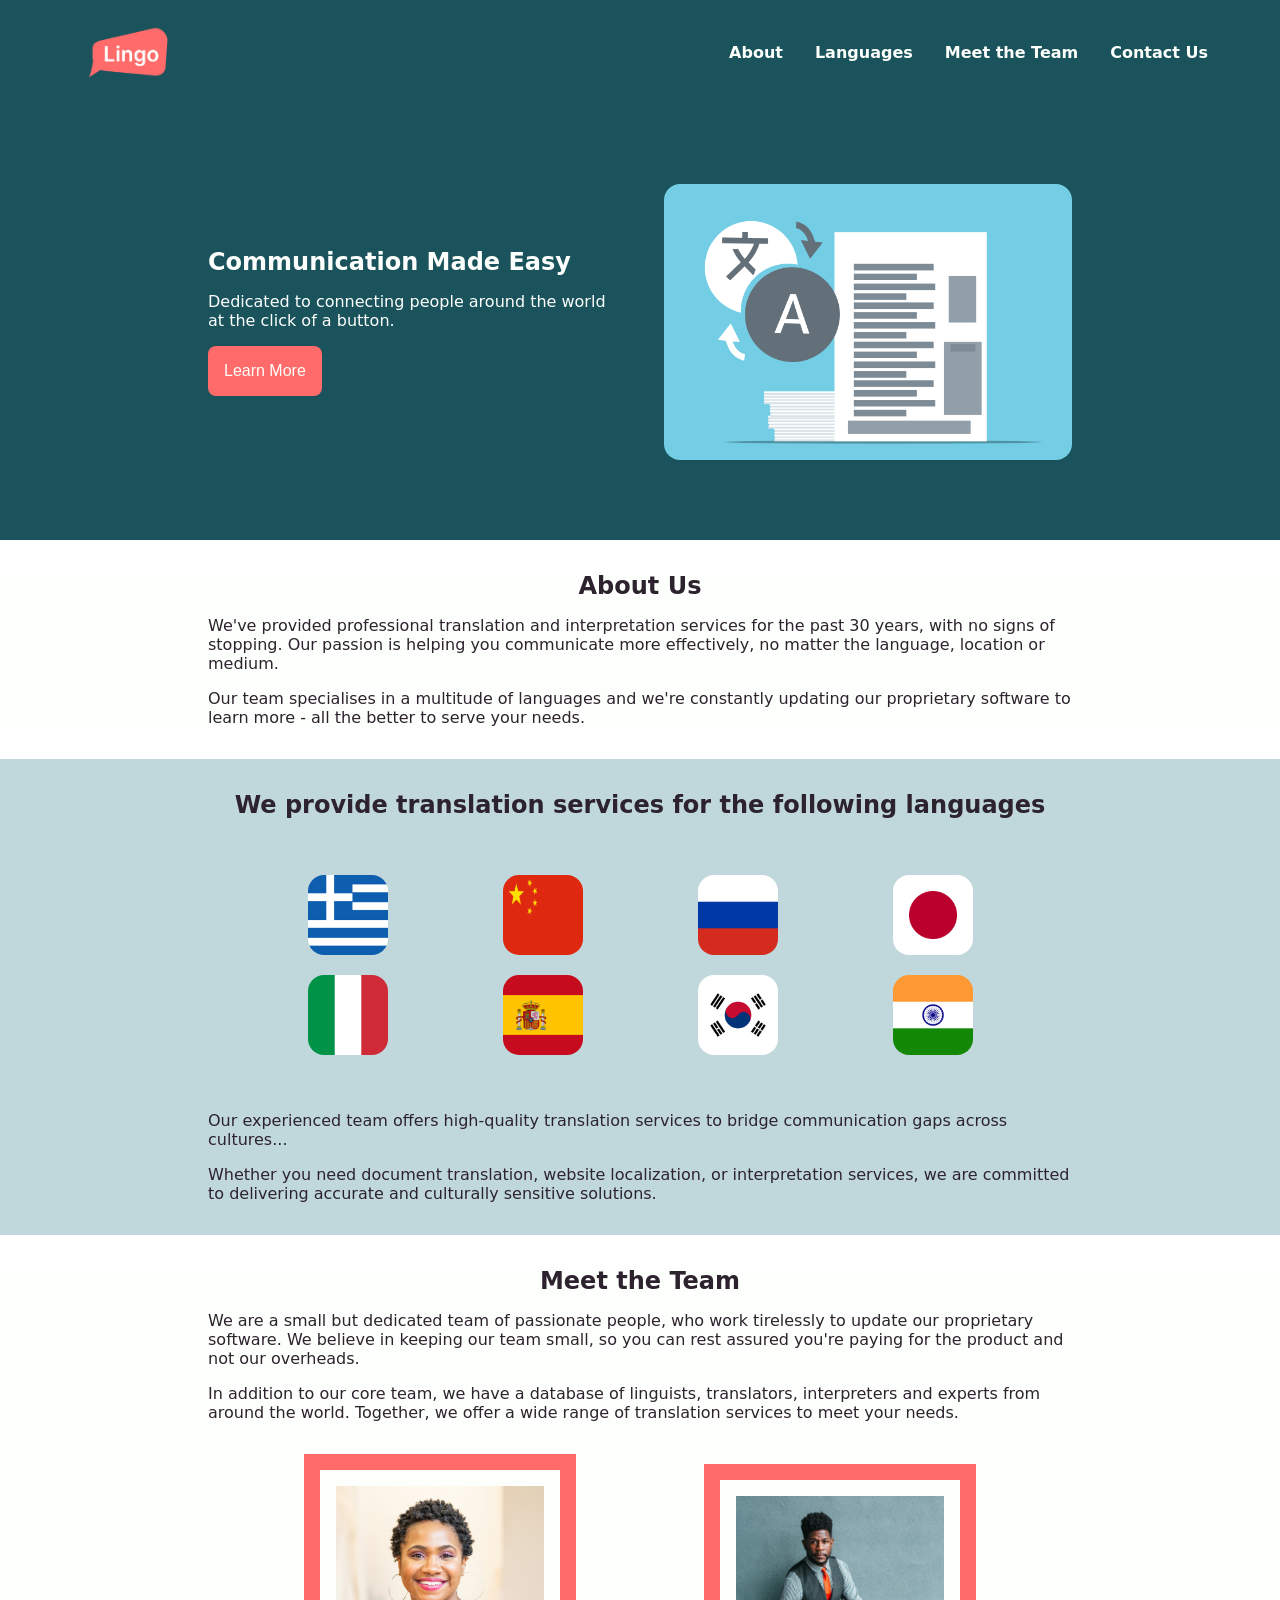
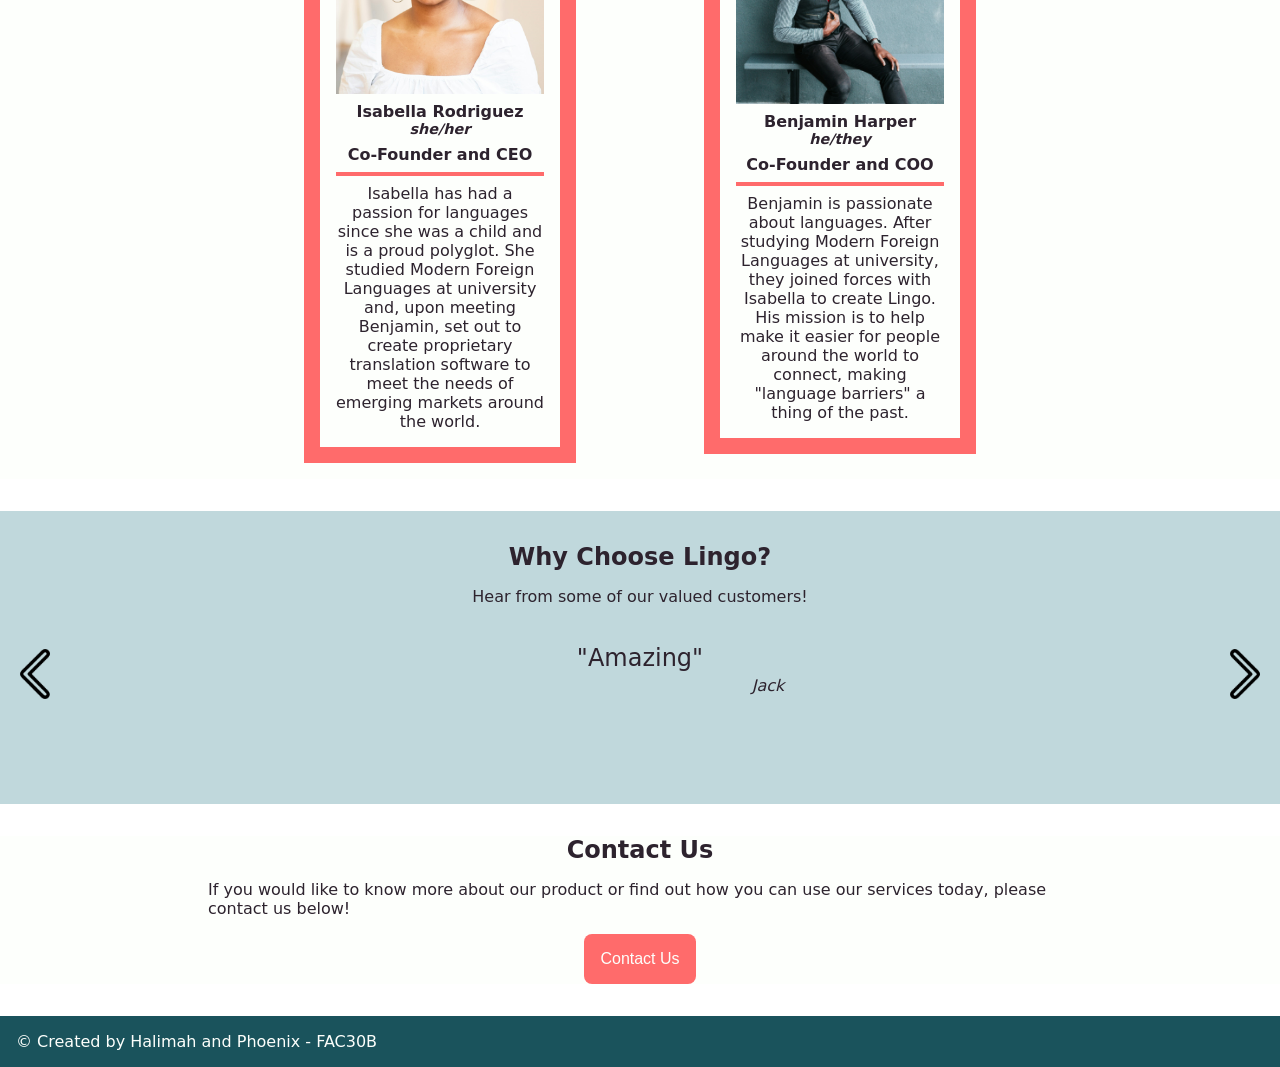
<file: index.html>
<!DOCTYPE html>
<html lang="en">

<head>
    <meta charset="UTF-8">
    <meta name="viewport" content="width=device-width, initial-scale=1.0">
    <title>Lingo Translation Agency</title>
    <link rel="stylesheet" href="style.css">
    <link rel="icon" href="assets/favicon.ico">
    <!-- <link href="https://cdn.jsdelivr.net/npm/bootstrap@5.3.2/dist/css/bootstrap.min.css" rel="stylesheet" integrity="sha384-T3c6CoIi6uLrA9TneNEoa7RxnatzjcDSCmG1MXxSR1GAsXEV/Dwwykc2MPK8M2HN" crossorigin="anonymous"> -->
</head>

<body>
    <header class="green-bg" tabindex="0">
        <div class="wrapper flex-row center space-between width-lg gap-sm">
            <h1><a href="#"><img src="assets/4.png" alt="Lingo Agency Logo" class="img-sm" aria-label="Home" /></a></h1>
            <nav class="flex row">
                <ul id="main-nav" class="flex-row gap-md" aria-expanded="false">
                    <li><a class="nav-link" href="#about">About</a></li>
                    <li><a class="nav-link" href="#langs">Languages</a></li>
                    <li><a class="nav-link" href="#team">Meet the Team</a></li>
                    <li><a class="nav-link" href="#contact">Contact Us</a></li>
                </ul>        
                <button id="nav-btn" class="btn square-btn" aria-label="Open/close navigation">
                    <span></span>
                    <span></span>
                    <span></span>
                </button>
            </nav>
        </div>
    </header>
    <main class="stack-lg">
        <section class="hero green-bg" id="hero" tabindex="0">
            <div class="wrapper grid-row center gap-lg">
                <div class="col-one stack-md">
                    <h2 tabindex="0">Communication Made Easy</h2>
                    <p class="width-sm">Dedicated to connecting people around the world at the click of a button.</p>
                    <button class="btn"><a href="#about">Learn More</a></button>
                </div>
                <div class="col-two">
                    <img src="assets/hero.jpg" alt="" class="width-sm" />
                </div>
            </div>
        </section>
        <section class="white-bg" id="about" tabindex="0">
          <div class="wrapper center stack-md">
              <h2 tabindex="0" class="center-text">About Us</h2>
              <p>We've provided professional translation and interpretation services for the past 30 years, with no signs of stopping. Our passion is helping you communicate more effectively, no matter the language, location or medium.</p>
              <p>Our team specialises in a multitude of languages and we're constantly updating our proprietary software to learn more - all the better to serve your needs.</p>
          </div>
      </section>
        <section id="langs" class="lgreen-bg" tabindex="0">
            <div class="wrapper center stack-md">
              <h2 class="center-text">We provide translation services for the following languages</h2>
              <div class="flag-container">
                <div class="grid-container center">
                    <figure class="grid-item">
                      <img src="assets/greece-flag-square-small.jpg" alt="Greek Flag" class="gallery_img">
                    </figure>
          
                    <figure class="grid-item">
                      <img src="assets/china-flag-small.png" alt="Chinese Flag" class="gallery_img">
                    </figure>
              
                    <figure class="grid-item">
                      <img src="assets/russia-flag-square-small.png" alt="Russian Flag" class="gallery_img"> 
                    </figure>
              
                    <figure class="grid-item">
                      <img src="assets/japan-flag-square-small.jpg" alt="Japanese Flag" class="gallery_img">
                    </figure>
              
                    <figure class="grid-item">
                      <img src="assets/italy-flag-square-small.jpg" alt="Italian Flag" class="gallery_img">  
                    </figure>
              
                    <figure class="grid-item">
                      <img src="assets/spain-flag-square-small.jpg" alt="Spanish Flag" class="gallery_img"> 
                    </figure>
              
                    <figure class="grid-item">
                      <img src="assets/south-korea-flag-square-small.jpg" alt="South Korean Flag" class="gallery_img">
                    </figure>
              
                    <figure class="grid-item">
                      <img src="assets/india-flag-square-small.jpg" alt="Indian Flag" class="gallery_img"> 
                    </figure>
                  </div>
                  
                </div>
                  <p class="gallery-text">Our experienced team offers high-quality translation services to bridge communication gaps across cultures...</p>
                  <p class="gallery-text"> Whether you need document translation, website localization, or interpretation services, we are committed to delivering accurate and culturally sensitive solutions.</p>
            </div>
        </section>
        <section id="team" class="white-bg" tabindex="0">
            <div class="wrapper center stack-md">
                <h2 tabindex="0" class="center-text">Meet the Team</h2>
                <p>We are a small but dedicated team of passionate people, who work tirelessly to update our proprietary software. We believe in keeping our team small, so you can rest assured you're paying for the product and not our overheads.</p>
                <p>In addition to our core team, we have a database of linguists, translators, interpreters and experts from around the world. Together, we offer a wide range of translation services to meet your needs.</p>
                <div class="team-grid center width-sm gap-md">
                    <div class="team-grid-item stack-sm">
                        <img src="assets/Isabella-alex-starnes-unsplash.jpg" class="width-xs" alt="A smiling black woman with short hair, wearing a white blouse">
                        <h3 class="name">Isabella Rodriguez <span class="pronouns">she/her</span></h3>
                        <p class="title">Co-Founder and CEO</p>
                        <hr></hr>
                        <p class="desc" id="desc-1">Isabella has had a passion for languages since she was a child and is a proud polyglot. She studied Modern Foreign Languages at university and, upon meeting Benjamin, set out to create proprietary translation software to meet the needs of emerging markets around the world.</p>
                    </div>
                    <div class="team-grid-item stack-sm">
                        <img src="assets/Benjamin-tyler-nix-unsplash.jpg" class="width-xs" alt="A black man dressed smartly in a vest with an orange tie, stares pensively">
                        <h3 class="name">Benjamin Harper <span class="pronouns">he/they</span></h3>
                        <p class="title">Co-Founder and COO</p>
                        <hr></hr>
                        <p class="desc" id="desc-2">Benjamin is passionate about languages. After studying Modern Foreign Languages at university, they joined forces with Isabella to create Lingo. His mission is to help make it easier for people around the world to connect, making "language barriers" a thing of the past.</p>
                    </div>
                </div>
            </div>
        </section>
        <section id="testimonial" class="lgreen-bg stack-md" tabindex="0">
            <div class="wrapper center stack-md">
              <h2 class="center-text">Why Choose Lingo?</h2>
              <p class="center-text">Hear from some of our valued customers!</p>
            </div>
            <div id="testimonialCarousel" class="carousel slide"> <!-- .carousel and .slide aren't being used anywhere-->
              <div class="carousel-inner">
                  <div class="carousel-item active">
                    <blockquote class="blockquote center-quote stack-sm">
                      <p class="mb-0">"Amazing"</p>
                      <cite class="cite">Jack</cite>
                    </blockquote>
                  </div>
                  <div class="carousel-item">
                      <blockquote class="blockquote center-quote stack-sm">
                          <p class="mb-0">"Extravagant"</p>
                          <cite class="cite">Kate</cite>
                        </blockquote>
                  </div>
                  <div class="carousel-item">
                      <blockquote class="blockquote center-quote stack-sm">
                          <p class="mb-0">"Nice"</p>
                          <cite class="cite">Michael</cite>
                        </blockquote>
                  </div>
              </div>
                <button class="carousel-control carousel-control-prev" onclick="changeSlide(-1)">
                  <img src="./assets/left-arrow.png" alt="Previous" class="carousel-arrow">
                </button>
                <button class="carousel-control carousel-control-next" onclick="changeSlide(1)">
                  <img src="./assets/right-arrow.png" alt="Next" class="carousel-arrow">
                </button>
            </div>
        </section>

              <section id="contact" class="white-bg" tabindex="0">
                <div class="wrapper center stack-md">
                  <h2 class="center-text">Contact Us</h2>
                  <p>If you would like to know more about our product or find out how you can use our services today, please contact us below!</p>
                  <div id="contact-btn-container">
                    <!-- Contact Button -->
                    <button class="btn" id="contact-btn" onclick="openContactModal()">Contact Us</button>
                  </div>
                  <div class="modal" id="contact-modal">
                    <div class="modal-content">
                      <form id="contactForm">
                        <span class="close-btn" onclick="closeContactModal()">&times;</span>
                        <div class="form-group">
                          <label for="name">Name:</label>
                          <input type="text" id="name" name="name" required>
                        </div>
                      
                        <div class="form-group">
                          <label for="email">Email:</label>
                          <input type="email" id="email" name="email" required>
                        </div>
                      
                        <div class="form-group">
                          <label for="message">Message:</label>
                          <textarea id="message" name="message" rows="4" required></textarea>
                        </div>
                      
                        <div class="form-group">
                          <button class="btn" type="submit">Submit</button>
                        </div>
                      </form>
                      </div>
                    </div>
                  </div>
                </section>
              <footer>
                <div class="width-lg footer-content">
                  <p>&copy; Created by <a href="https://github.com/fac30/Agency-Phoenix-Halimah">Halimah and Phoenix</a> - FAC30B</p>
                </div>
              </footer>
    </main>
    <script src="index.js"></script>
</body>

</html>
</file>
<file: style.css>
:root {
  /* Colours */
  --clr-neutral-100: #fdfffc;
  --clr-neutral-300: #c0d8dc;
  --clr-neutral-800: #1a535c;
  --clr-neutral-900: #2d232e;
  --clr-accent-300: #ff6b6b;
  --clr-accent-400: #ff5252;

  /* Font sizes */
  --fs-small: 0.9rem;
  --fs-regular: 1rem;
  --fs-medium: 1.5rem;
  --fs-large: 2rem;

  /* Font weights */
  --fw-light: 300;
  --fw-regular: 400;
  --fw-semi-bold: 600;
  --fw-bold: 700;
}

/* Utility Classes */

* {
  box-sizing: border-box;
  margin: 0;
  padding: 0;
}

a {
  text-decoration: none;
  color: inherit;
}

img {
  display: block;
  width: 100%;
}

.flex-row {
  display: flex;
  align-items: center;
  flex-wrap: wrap;
}

.grid-row {
  display: grid;
  grid-template-columns: repeat(2, 1fr);
  grid-template-rows: repeat(1, 1fr);
  align-items: center;
}

.space-between {
  justify-content: space-between;
}

/* Colours */

.green-bg {
  background-color: var(--clr-neutral-800);
}

.lgreen-bg {
  background-color: var(--clr-neutral-300);
}

.white-bg {
  background-color: var(--clr-neutral-100);
}

/* Sizes */

.center {
  max-width: 60rem;
  margin-left: auto;
  margin-right: auto;
}

.width-xs {
  max-width: 30rem;
}

.width-sm {
  max-width: 50rem;
}

.width-md {
  max-width: 70rem;
}

.width-lg {
  max-width: 90rem;
}

.img-sm {
  max-width: 7rem;
}

.img-md {
  max-width: 17rem;
}

.stack-sm > * + * {
  margin-top: 0.5rem;
}

.stack-md > * + * {
  margin-top: 1rem;
}

.stack-lg > * + * {
  margin-top: 2rem;
}

.stack-xl > * + * {
  margin-top: 3rem;
}

.gap-sm {
  gap: 1rem;
}

.gap-md {
  gap: 2rem;
}

.gap-lg {
  gap: 3rem;
}

.center-text {
  text-align: center;
}

/* Buttons */

.btn {
  background-color: var(--clr-accent-300);
  color: var(--clr-neutral-100);
  font-size: var(--fs-regular);
  padding: 1rem;
  text-align: center;
  border-radius: 0.5rem;
  border: none;
  cursor: pointer;
  display: block;
}

.btn:hover {
  background-color: var(--clr-accent-400);
}

.square-btn {
  height: 2.25rem;
  aspect-ratio: 1;
  color: inherit;
  background-color: inherit;
  font-size: var(--fs-medium);
  border: transparent;
  border-radius: 0.5rem;
}

#contact-btn,
.read-more {
  margin-inline: auto;
  width: auto;
}

/* Headers */

h2 {
  font-size: var(--fs-medium);
  font-weight: var(--fw-semi-bold);
}

h3 {
  font-size: var(--fs-regular);
  font-weight: var(--fw-semi-bold);
}

/* Wrapper */

.wrapper {
  padding-inline: 3rem;
}

@media screen and (max-width: 680px) {
  header > .wrapper {
    padding-inline: 0.5rem;
  }
}

/* Main CSS */

body {
  color: var(--clr-neutral-900);
  font-family: "Inter", system-ui, sans-serif;
  width: 100%;
  overflow-x: hidden;
}

/* Header */

header {
  width: 100%;
  color: var(--clr-neutral-100);
  font-weight: var(--fw-semi-bold);
  font-size: var(--fs-regular);
  padding: 1.5rem;
}

ul {
  list-style: none;
}

.nav-link {
  color: var(--clr-neutral-100);
  text-decoration: none;
}

.nav-link:hover {
  padding-bottom: 0.5rem;
  border-bottom: solid 2px var(--clr-accent-300);
  transition: border-width 100ms linear;
}

/* Nav button styling */

#nav-btn {
  aspect-ratio: 1;
  float: right;
  position: relative;
  display: none;
}

#nav-btn:hover {
  background-color: var(--clr-accent-300);
}

#nav-btn span {
  height: 0.25rem;
  width: 1.5rem;
  background-color: var(--clr-neutral-100);
  border-radius: 25px;
  position: absolute;
  left: 50%;
  top: 50%;
  transform: translate(-50%, -50%);
  transition: 0.3s ease;
}

#nav-btn span:nth-child(1) {
  top: 25%;
}

#nav-btn span:nth-child(3) {
  top: 75%;
}

#nav-btn.active span:nth-child(1) {
  top: 50%;
  transform: translate(-50%, -50%) rotate(45deg);
}

#nav-btn.active span:nth-child(2) {
  display: none;
}

#nav-btn.active span:nth-child(3) {
  top: 50%;
  transform: translate(-50%, -50%) rotate(-45deg);
}

@media (max-width: 680px) {
  #nav-btn {
    display: block;
  }

  #main-nav {
    position: absolute;
    width: 100%;
    right: 0;
    top: 0;
    background-color: var(--clr-accent-300);
    padding: 1rem;
    transition: 0.3s ease;
    display: none;
  }

  .nav-link:hover {
    border-bottom: solid 2px var(--clr-neutral-800);
  }

  #main-nav.active {
    display: flex;
    flex-direction: column;
  }
}

/* Hero section */

.hero {
  background-color: var(--clr-neutral-800);
  padding: 5rem;
  align-items: center;
  justify-content: center;
  color: var(--clr-neutral-100);
  font-size: var(--fs-regular);
}

.hero p {
  font-size: var(--fs-regular);
  font-weight: var(--fw-regular);
}

.hero img {
  border-radius: 1rem;
  width: 100%;
  max-width: 60rem;
  min-width: 15rem;
}

@media screen and (max-width: 680px) {
  .hero {
    padding: 2rem;
  }

  .grid-row {
    grid-template-columns: repeat(1, 1fr);
    grid-template-rows: repeat(1, auto 1fr);
  }
}

/* Languages section */

.flag-container {
  /* background-color: #f2f2f2; */
  display: flex;
  justify-content: center;
  /* height: 90vh; */
  width: 100%;
  padding: 20px;
}

.grid-container {
  display: grid;
  grid-template-columns: repeat(4, 1fr);
  grid-template-rows: repeat(2, 1fr);
  grid-gap: 20px;
  padding: 20px;
  max-width: 800px;
  width: 100%;
  /* margin-top: 0px; */
}
.grid-item {
  display: flex; /* new */
  justify-content: center;
  /* height: 100px; */
  aspect-ratio: 1;
  margin: auto;
}
.popover {
  font-size: 24px;
  line-height: 36px;
  text-decoration: none;
  text-color: black;
  color: rgba(255, 255, 255, 88%);
  text-align: center;
  padding: 5px 0;
  cursor: pointer;
  margin: 0;
  padding: 10px 1em;
  background: white;
  border-radius: 8px;
  max-width: 300px; /* Set maximum width for the popover */
}

#langs {
  /* display: flex; */
  justify-content: space-between;
  /* align-items: center; */
  padding-block: 2rem;
  /* background-color: #f2f2f2; */
}
.gallery-text {
  /* font-size: 16px; this is the default size */
  /* //margin-bottom: 10px; */
}
.grid-item img {
  width: 80px;
  height: 80px;
  /* margin-bottom: 5px; with gap this shouldn't be necessary */
  border-radius: 1rem;
}

.flag-label {
  margin-top: 20px;
  margin-left: 5px;
  display: block;
}

@media (max-width: 950px) {
  .grid-container {
    grid-template-columns: 1fr 1fr; /* Two columns for small screens */
    grid-template-rows: repeat(
      4,
      100px
    ); /* Set fixed height for small screens */
  }
}

/* Meet the Team section */

.team-grid {
  --_team-grid-item-width: 17rem;
  display: grid;
  grid-template-columns: repeat(2, 1fr);
  text-align: center;
  padding: 1rem;
}

.team-grid-item {
  border: 1rem solid var(--clr-accent-300);
  background-color: var(--clr-accent-100);
  padding: 1rem;
  max-width: var(--_team-grid-item-width);
  margin: auto;
}

.pronouns {
  display: block;
  font-style: italic;
  font-size: var(--fs-small);
}

.name {
  font-weight: var(--fw-bold);
}

.title {
  font-weight: var(--fw-semi-bold);
}

hr {
  border: 0.125rem solid var(--clr-accent-300);
}

@media screen and (max-width: 680px) {
  .team-grid {
    grid-template-columns: repeat(1, 1fr);
    grid-template-rows: repeat(2, 1fr);
  }
}

/* Testimonials section */

#testimonialCarousel {
  height: 150px;
}

.carousel-control-prev,
.carousel-control-next {
  height: 150px;
  width: 50px;
}

.center-quote {
  display: flex;
  justify-content: center;
  margin-top: 20px; /* Add margin to move the quotes down */
}

.carousel-control {
  position: absolute;
  /* top: 20%; */
  transform: translateY(-50%);
  font-size: 24px;
  background-color: inherit; /* Set the background color to black */
  /* color: black; Set the text color to white */
  border: none;
  cursor: pointer;
}

.carousel-control-prev {
  left: 10px;
}

.carousel-control-next {
  right: 10px;
}

.carousel-inner {
  display: flex;
  transition: transform 0.5s ease-in-out;
  //overflow: hidden;
  box-sizing: border-box;
}

.carousel-item {
  min-width: 100%;
  box-sizing: border-box;
}

/* .carousel-arrow {
  width: 30px;
  height: 30px;
} */

/* Doesn't appear to be in use */
/* .header-text {
  max-width: 300px;
  margin-bottom: 100px;
  justify-content: center;
  text-align: center;
  margin: auto;
} */

.blockquote {
  font-size: var(--fs-medium);
  line-height: var(--fs-large);
  position: relative;
}

.cite {
  position: absolute;
  top: 20px;
  left: 60%;
  transform: translateX(-50%);
  font-size: var(--fs-regular);
}

#testimonial {
  padding-block: 2rem;
}

/* Contact Us section */

#contact-btn-container {
  display: flex;
  justify-content: center;
  align-items: center;
  /* height: 20vh; I'm not sure this needs to be taller than the space it takes up */
}

/* Commenting out because this is all styled with the .btn class */
/* #contact-btn {
  background-color: #ff6b6b;
  color: #fdfffc;
  padding: 15px 30px;
  font-size: 18px;
  border: none;
  cursor: pointer;
} */

/* Modal Styles */
/* #contact-btn {
  background-color: #ff6b6b;
  color: #fdfffc;
  padding: 15px 30px;
  font-size: 18px;
  border: none;
  cursor: pointer;
} */

/* Modal Styles */
#contact-modal {
  display: none;
  position: fixed;
  top: 0;
  left: 0;
  width: 100%;
  height: 100%;
  background-color: rgba(255, 255, 255, 0.5);
  justify-content: center;
  align-items: center;
}

.modal-content {
  //background-color: var(--clr-neutral-100);
  background-color: rgba(255, 255, 255);
  padding: 20px;
  border-radius: 10px;
  //text-align: center;
}

.close-btn {
  cursor: pointer;
  font-size: 30px;
  border: none;
}

.form-group {
  margin-bottom: 15px; /* Add space between form groups */
}

/* Style for labels, adjust as needed */
form label {
  display: block;
  margin-bottom: 5px;
}
/* #contact-btn {
  background-color: #ff6b6b;
  color: #fdfffc;
  padding: 15px 30px;
  font-size: 18px;
  border: none;
  cursor: pointer;
} I've added the class .btn to the #contact-btn container which does essentially the same thing */

footer {
  background-color: var(--clr-neutral-800);
  color: var(--clr-neutral-100);
  padding: 1rem;
  text-align: center;
}

.footer-content {
  /* max-width: 1200px; added a utility class instead for this */
  margin-block: auto; /* changed to margin-block which does the same thing */
  display: flex;
  justify-content: space-between;
  align-items: center;
}

.social-icons img {
  width: 30px;
  height: 30px;
  margin: 0 5px;
}

footer a:hover {
  color: var(--clr-accent-300);
}
</file>
